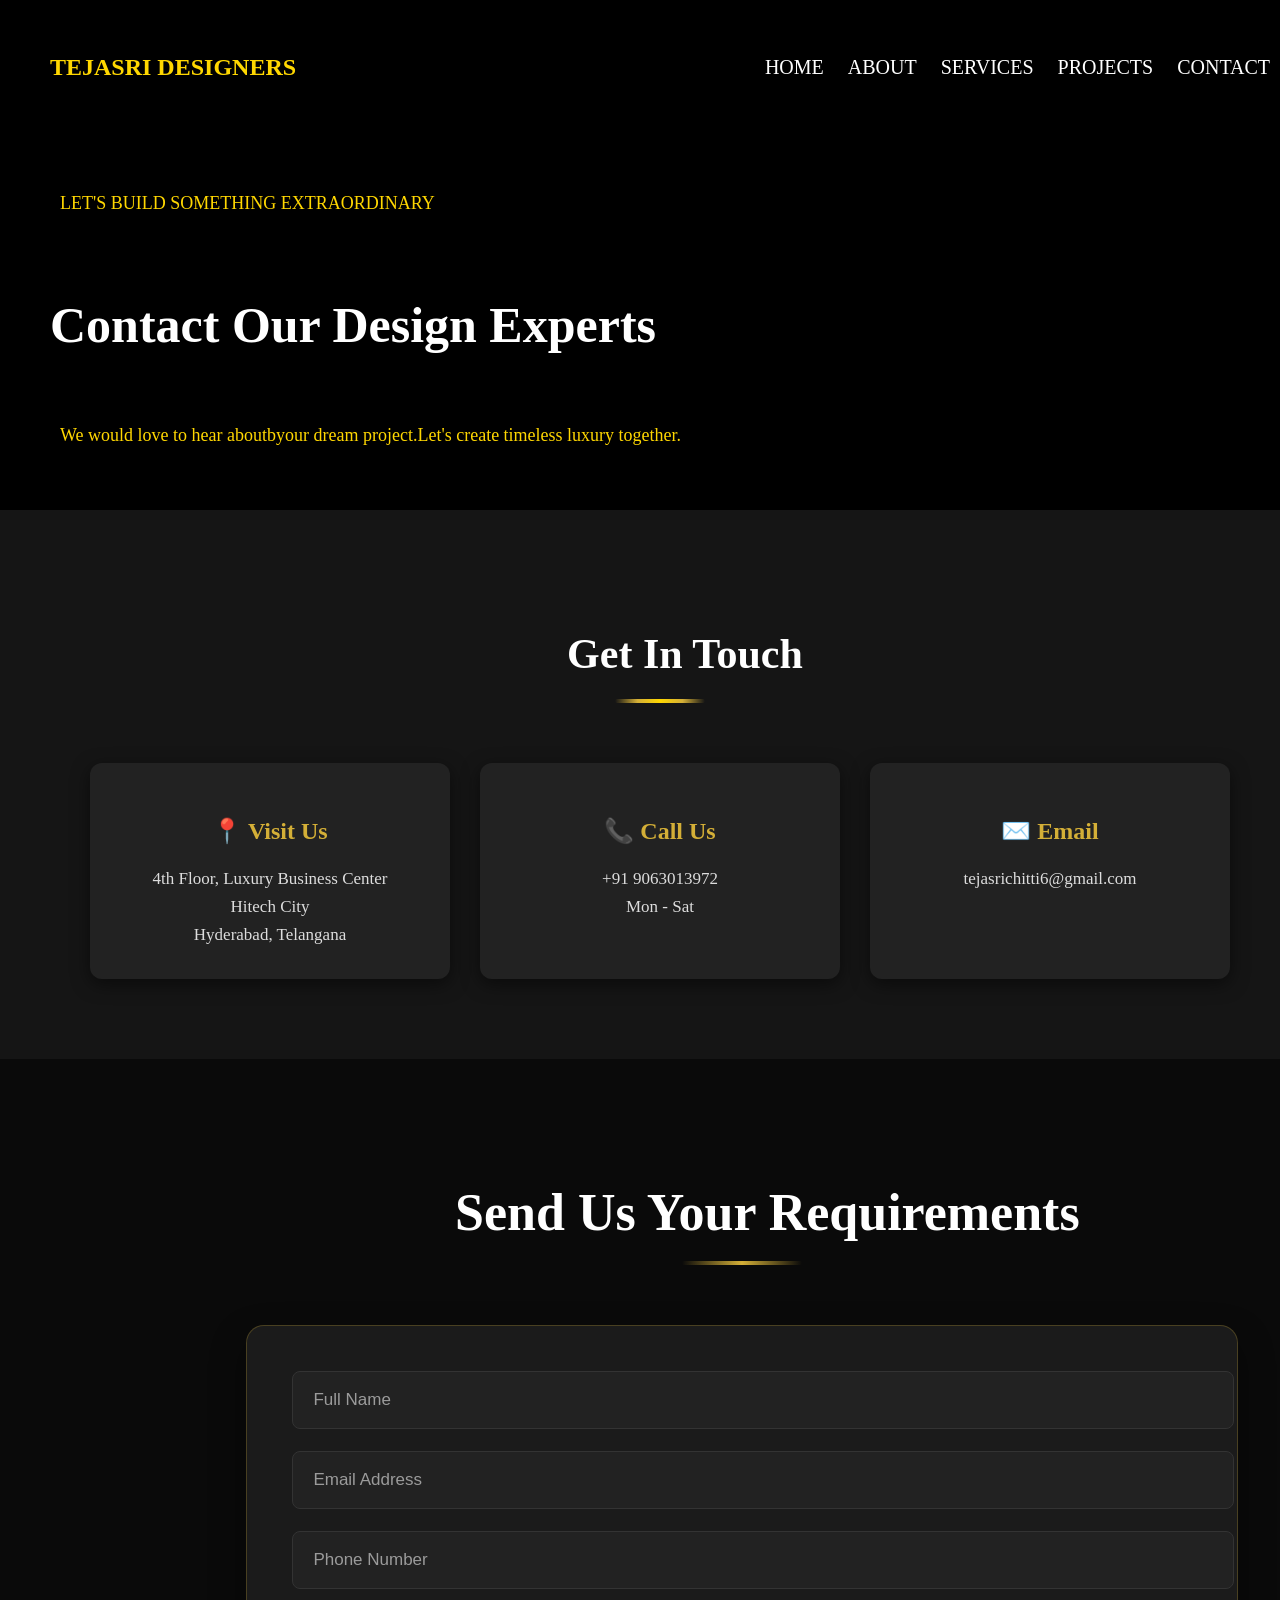
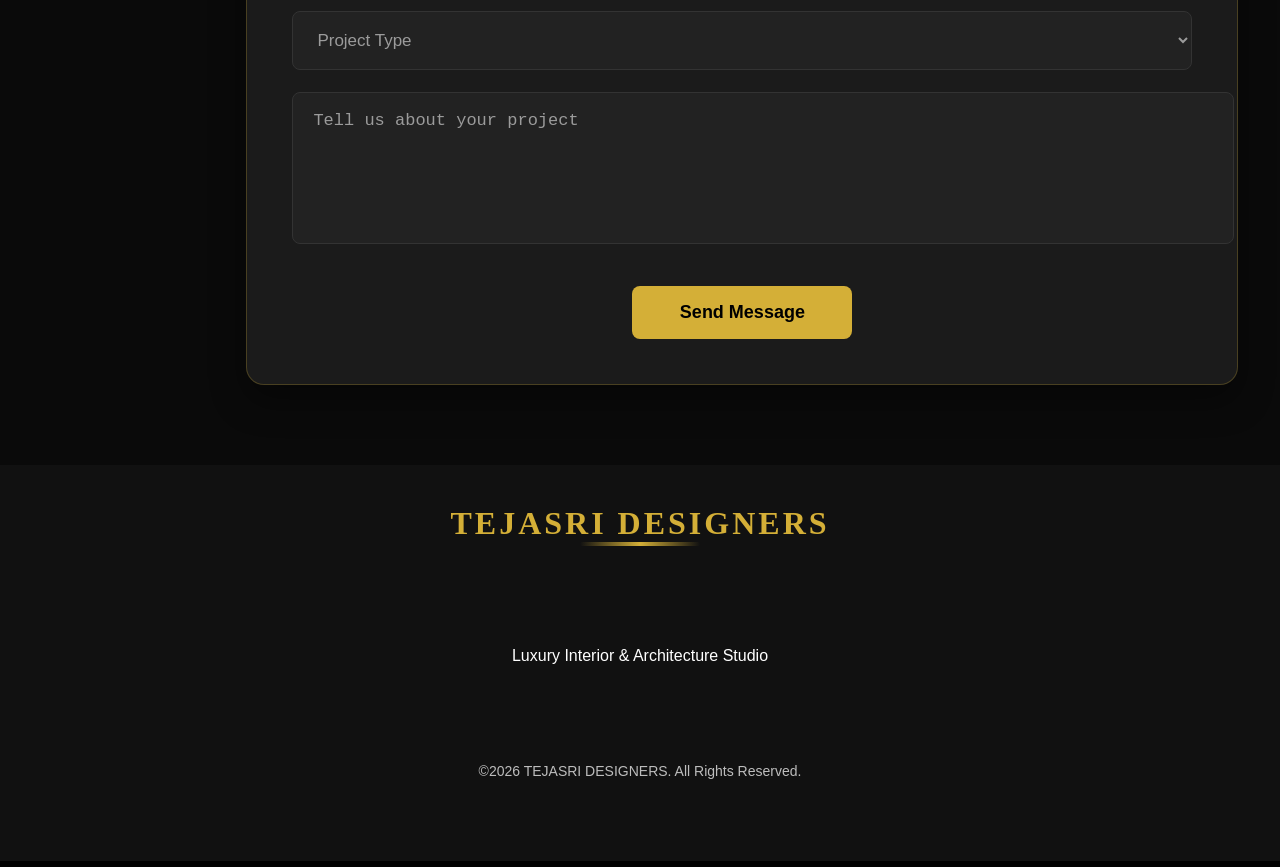
<file: contact.html>
<!DOCTYPE html>
<html lang="en">
<head>
    <meta charset="UTF-8">
    <meta name="viewport" content="width=device-width, initial-scale=1.0">
    <title>Document</title>
    <link rel="stylesheet" href="contact.css">
</head>
<body>
     <header>
        <nav>
            <h2>TEJASRI DESIGNERS</h2>
            <p>
                <a href="Home.html">HOME</a>
                <a href="About.html">ABOUT</a>
                <a href="Service.html">SERVICES</a>
                <a href="Project.html">PROJECTS</a>
                <a href="contact.html">CONTACT</a>
            </p>
        </nav>
    </header>
          <section class="portfolio">
    <div class="box1">
        <p class="sub-title">LET'S BUILD SOMETHING EXTRAORDINARY</p>
        <h2>Contact Our Design Experts</h2>
        <p class="description">
            We would love to hear aboutbyour dream project.Let's create timeless luxury together.
        </p>
    </div>
        <section class="touch">
    <h2>Get In Touch</h2>
    <div class="touch-line"></div>

    <div class="touch-container">

        <div class="get">
            <h3>📍 Visit Us</h3>
            <p>
                4th Floor, Luxury Business Center<br>
                Hitech City<br>
                Hyderabad, Telangana
            </p>
        </div>
        <div class="get">
            <h3>📞 Call Us</h3>
            <p>
                +91 9063013972<br>
                Mon - Sat
            </p>
        </div>
        <div class="get">
            <h3>✉️ Email</h3>
            <p>
                tejasrichitti6@gmail.com
            </p>
        </div>
    </div>
</section>
<section class="contact-form">
    <h2>Send Us Your Requirements</h2>
    <div class="gold-line"></div>
    <div class="form-box">
        <form>
            <input type="text" placeholder="Full Name">
            <input type="email" placeholder="Email Address">
            <input type="tel" placeholder="Phone Number">
            <select>
                <option selected disabled>Project Type</option>
                <option>Interior Design</option>
                <option>Architecture</option>
                <option>Luxury Villa</option>
                <option>Commercial</option>
            </select>
            <textarea rows="6" placeholder="Tell us about your project"></textarea>
            <button type="submit">Send Message</button>
        </form>
    </div>
</section>
<section class="client-container">
    <footer class="footer">
        <h3>TEJASRI DESIGNERS</h3>
        <div class="footer-line"></div>
        <p class="tagline">
            Luxury Interior & Architecture Studio
        </p>
        <p class="copy">
            &copy;2026 TEJASRI DESIGNERS. All Rights Reserved.
        </p>
    </footer>
</section>
    </div>
</section>
</body>
</html>
</file>
<file: contact.css>
body{
    background-color: black;
     margin:0;
    font-family:Georgia, serif;
}
header{
    background-color: black;
    color:gold;
}
nav{
    display:flex;
    justify-content: space-between;
    align-items: center;
    height:15vh;
    text-indent:50px;
}
h2{
    color: gold;
}
a{
    text-decoration: none;
    color: white;
    margin: 10px;
    font-size: 20px;
}
a:hover{
    border:2px solid gold;
    color:aqua;
    font-family: lucida handwriting
}
section p{
    color:gold;
    font-size:18px;
    line-height: 100px;
    margin-bottom:25px;
    margin-right: 50px;
}
section h2{
    color:white;
    font-size:50px;
    line-height:60px;
    margin-bottom:30px;
    text-indent: 50px;
} 
p{
    color: white;
    margin-left: 60px;
}
.touch{
    width:100%;
    background:#151515;
    text-align:center;
    padding:80px 20px;
}

.touch h2{
    color:#fff;
    font-size:42px;
    margin-bottom:15px;
}

.touch-line{
    width:90px;
    height:4px;
    margin:0 auto 60px;
    background:linear-gradient(to right,transparent,#D4AF37,gold,#D4AF37,transparent);
    border-radius:50px;
}

.touch-container{
    display:flex;
    justify-content:center;
    align-items:stretch;
    gap:30px;
    flex-wrap:wrap;
}

.get{
    width:300px;
    background:#222;
    border-radius:12px;
    padding:30px;
    text-align:center;
    box-shadow:0 5px 18px rgba(0,0,0,.5);
    transition:.4s;
}

.get:hover{
    transform:translateY(-8px);
    box-shadow:0 0 20px gold;
}

.get h3{
    color:#D4AF37;
    font-size:24px;
    margin-bottom:20px;
}

.get p{
    color:#ddd;
    font-size:17px;
    line-height:28px;
    margin:0;
}
.contact-form{
    width:100%;
    padding:80px 8%;
    background:#0a0a0a;
}

.contact-form h2{
    text-align:center;
    color:#fff;
    font-size:52px;
    font-family:Georgia, serif;
    margin-bottom:18px;
}

.gold-line{
    width:120px;
    height:4px;
    margin:0 auto 60px;
    background:linear-gradient(to right,transparent,#d4af37,transparent);
    border-radius:10px;
}

.form-box{
    max-width:900px;
    margin:auto;
    background:#1b1b1b;
    border:1px solid rgba(212,175,55,.25);
    border-radius:18px;
    padding:45px;
    box-shadow:0 15px 35px rgba(0,0,0,.4);
}

form{
    display:flex;
    flex-direction:column;
    gap:22px;
}

input,
select,
textarea{
    width:100%;
    background:#222;
    color:#fff;
    border:1px solid #333;
    border-radius:8px;
    padding:18px 20px;
    font-size:17px;
    outline:none;
    transition:.3s;
}
input::placeholder,
textarea::placeholder{
    color:#9b9b9b;
}
select{
    color:#9b9b9b;
}
input:focus,
select:focus,
textarea:focus{
    border:1px solid #d4af37;
    box-shadow:0 0 10px rgba(212,175,55,.3);
}
textarea{
    resize:none;
}
button{
    width:220px;
    padding:16px;
    margin:20px auto 0;
    border:none;
    border-radius:8px;
    background:#d4af37;
    color:#000;
    font-size:18px;
    font-weight:bold;
    cursor:pointer;
    transition:.3s;
}
button:hover{
    background:#f2c94c;
    transform:translateY(-2px);
}
@media(max-width:768px){
.contact-form{
    padding:50px 20px;
}
.contact-form h2{
    font-size:38px;
}
.form-box{
    padding:25px;
}
button{
    width:100%;
}
}
.client-container{
    width:100%;
    background:#111;
    margin:0;
    padding:0;
}
.footer{
    text-align:center;
    padding:40px 20px;
}
.footer h3{
    color:#D4AF37;
    font-size:32px;
    font-family:"Times New Roman", serif;
    letter-spacing:3px;
    margin:0;
}
.footer-line{
    width:120px;
    height:4px;
    margin:0 auto 60px;
    background:linear-gradient(to right,transparent,#d4af37,transparent);
    border-radius:10px;
}
.tagline{
    color:#ffffff;
    font-size:16px;
    margin:0 0 15px;
    font-family:Arial, sans-serif;
}
.copy{
    color:#bdbdbd;
    font-size:14px;
    margin:0;
    font-family:Arial, sans-serif;
}
</file>
